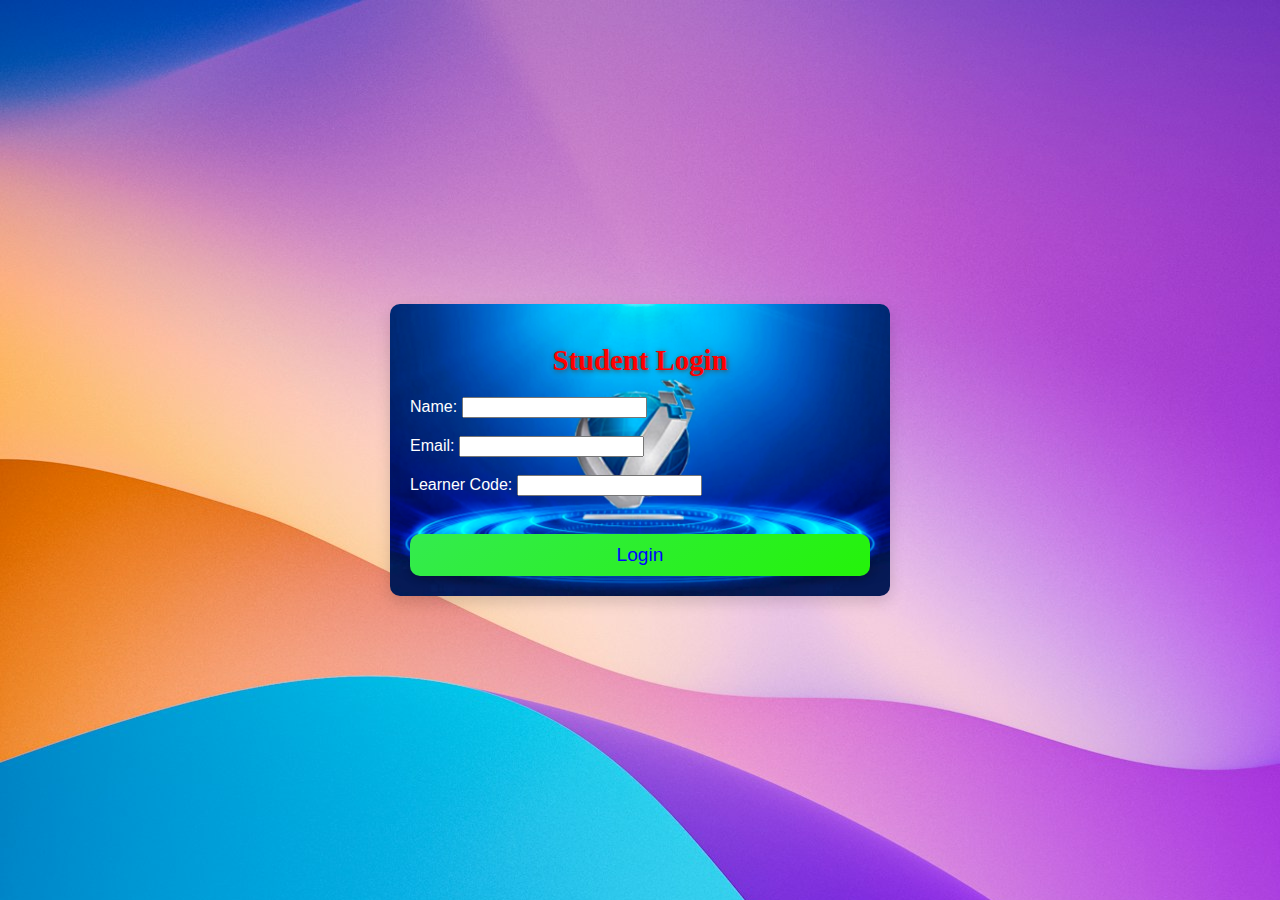
<file: index.html>
<!DOCTYPE html>
<html lang="en">
<head>
  <meta charset="UTF-8">
  <meta http-equiv="X-UA-Compatible" content="IE=edge">
  <meta name="viewport" content="width=device-width, initial-scale=1.0">
  <title>Student Quiz</title>
  <link rel="stylesheet" href="style.css">
</head>
<body>
<!--
  <a class="buttonglow" href="answer.html" style="--color:#ff1867;">
    <span></span><span></span><span></span><span></span>Aswer pdf🧾
  </a>
  -->
  <!-- Login Form -->
  <div id="loginForm">
    <h2>Student Login</h2>
    <label for="studentName">Name:</label>
    <input type="text" id="studentName" required><br><br>

    <label for="studentEmail">Email:</label>
    <input type="email" id="studentEmail" required><br><br>

    <label for="learnerCode">Learner Code:</label>
    <input type="text" id="learnerCode" required><br><br>

    <button id="loginButton">Login</button>
  </div>

  <!-- Quiz Section -->
  <div id="quizSection" style="display: none;">
    <div class="quiz-container">
      <div class="quiz-header">
        <h2 id="question">Question will appear here</h2>
        <div id="timer" class="timer">15</div>
        <ul>
          <li>
            <input type="radio" name="answer" id="a" class="answer" />
            <label for="a" id="a_text">Answer A</label>
          </li>
          <li>
            <input type="radio" name="answer" id="b" class="answer" />
            <label for="b" id="b_text">Answer B</label>
          </li>
          <li>
            <input type="radio" name="answer" id="c" class="answer" />
            <label for="c" id="c_text">Answer C</label>
          </li>
          <li>
            <input type="radio" name="answer" id="d" class="answer" />
            <label for="d" id="d_text">Answer D</label>
          </li>
        </ul>
      </div>
      <button id="submit">Submit</button>
    </div>
  </div>

  <!-- Marksheet Section -->
  <div id="marksheet" style="display: none;">
    <h2>Marksheet</h2>
    <form id="marksheetForm">
      <label for="marksheetName">Name:</label>
      <input type="text" id="marksheetName" readonly><br><br>

      <label for="marksheetEmail">Email:</label>
      <input type="text" id="marksheetEmail" readonly><br><br>

      <label for="marksheetCode">Learner Code:</label>
      <input type="text" id="marksheetCode" readonly><br><br>

      <label for="marksheetScore" style="opacity:0;">Score:</label>
      <input type="text" id="marksheetScore" readonly style="opacity:0;"><br><br>

      <button id="saveMarksheetButton" type="button">show marksheet</button>
      <button id="resetButton" type="button">Start New Quiz</button>
    </form>
  </div>

  <!-- Student Records Table -->
  <div id="studentRecords" style="display: none;">
    <h2 style="color:red;">Result</h2>
    <table id="studentTable" border="1">
      <thead>
        <tr style="color:rgb(123, 255, 0);">
          <th style="color: #fff;">Name</th>
          <th style="color: #fff;">Email</th>
          <th style="color: #fff;">Learner Code</th>
          <th style="color: #fff;">Score</th>
        </tr>
      </thead>
      <tbody id="studentTableBody" style="color: greenyellow; justify-content: center;">
        <!-- Student records will be dynamically appended here -->
      </tbody>
    </table>
  </div>

  <script src="script.js"></script>
  <script>
    document.getElementById('saveMarksheetButton').addEventListener('click', function () {
      var name = document.getElementById('marksheetName').value;
      var email = document.getElementById('marksheetEmail').value;
      var learnerCode = document.getElementById('marksheetCode').value;
      var score = document.getElementById('marksheetScore').value;

      // Data to send
      var formData = new FormData();
      formData.append('name', name);
      formData.append('email', email);
      formData.append('learnerCode', learnerCode);
      formData.append('score', score);

      // Sending data to Google Sheets
      fetch('https://script.google.com/macros/s/AKfycbydA0-XIneVPgkMeasUzjR_bhyiDEL5xyXMsEb_DYN9QVHFEfQiPcrmSElNZwi_rpgM/exec', {
        method: 'POST',
        body: formData
      })
      .then(response => response.text())
      .then(data => {
        alert(data); // Display success message
        document.getElementById('marksheet').style.display = 'none';
        document.getElementById('studentRecords').style.display = 'block';
      })
      .catch(error => alert('Error saving data: ' + error));
    });
  </script>
</body>
</html>
</file>
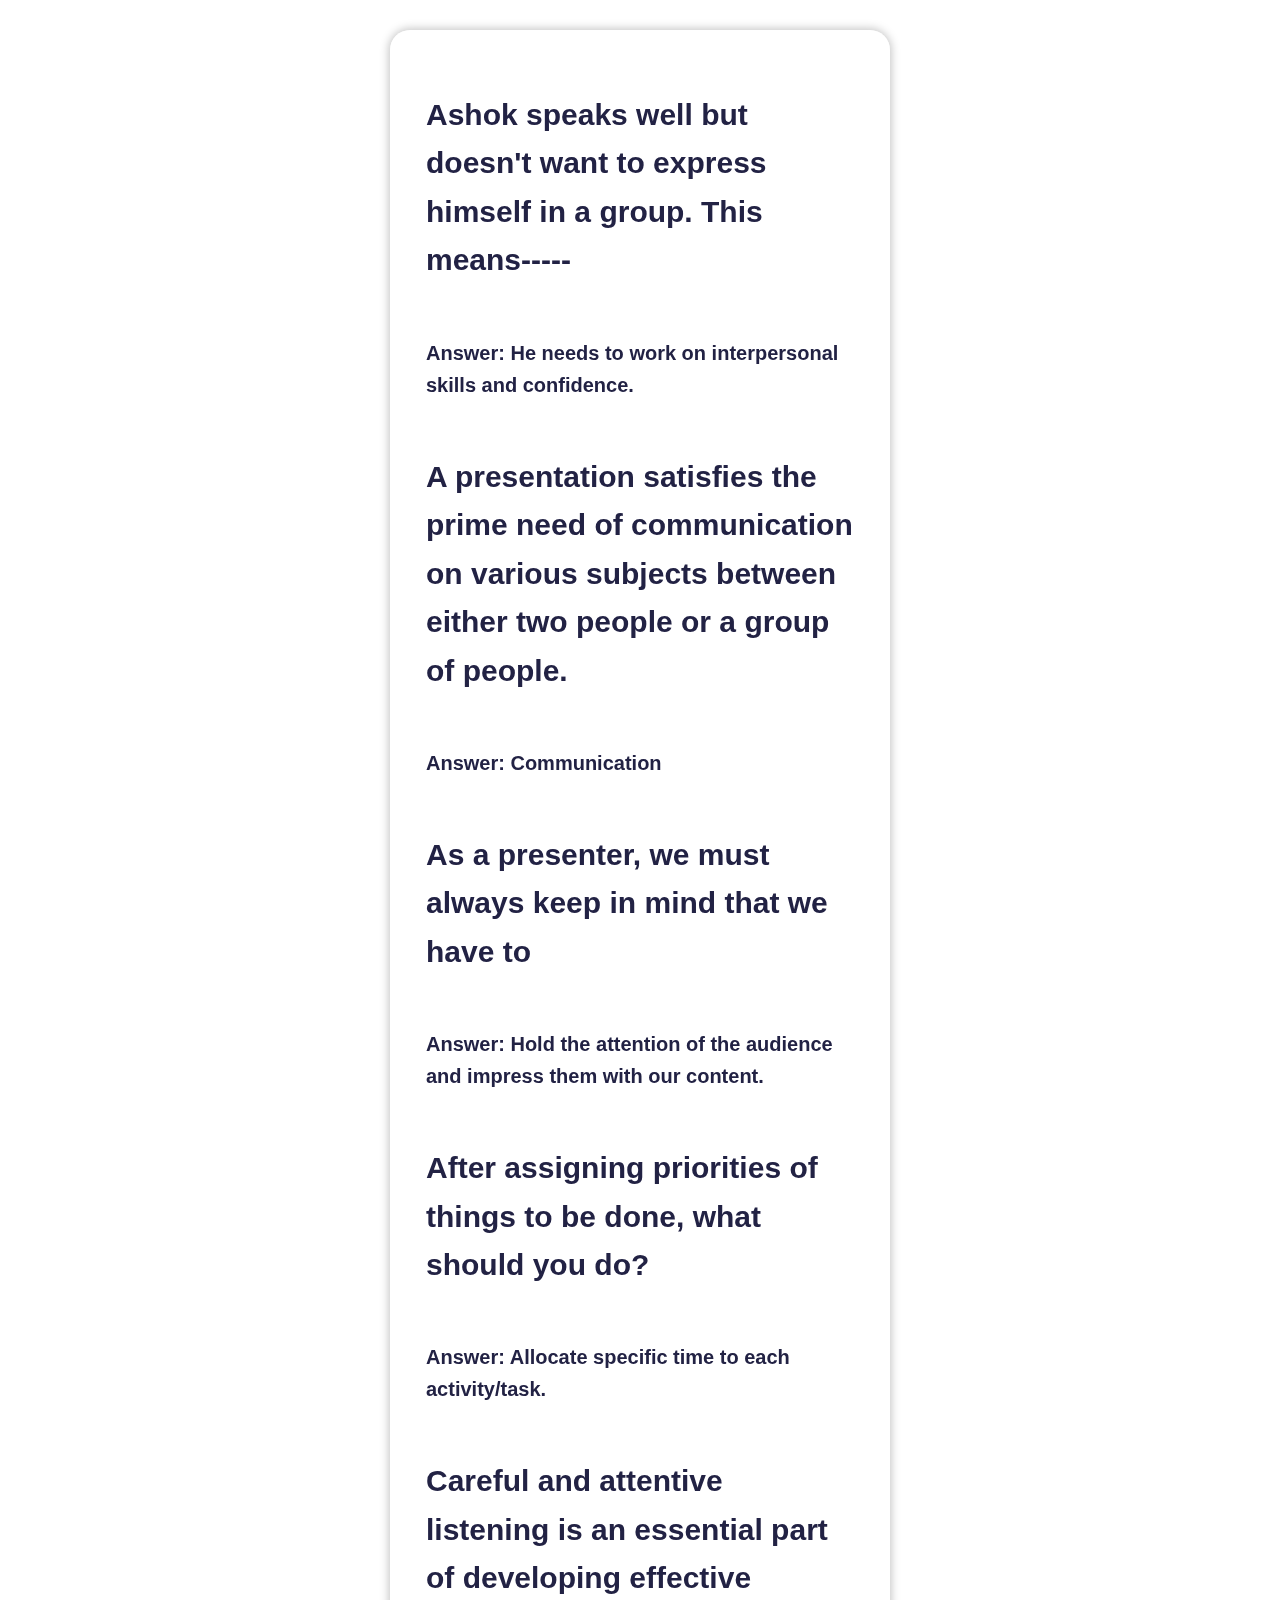
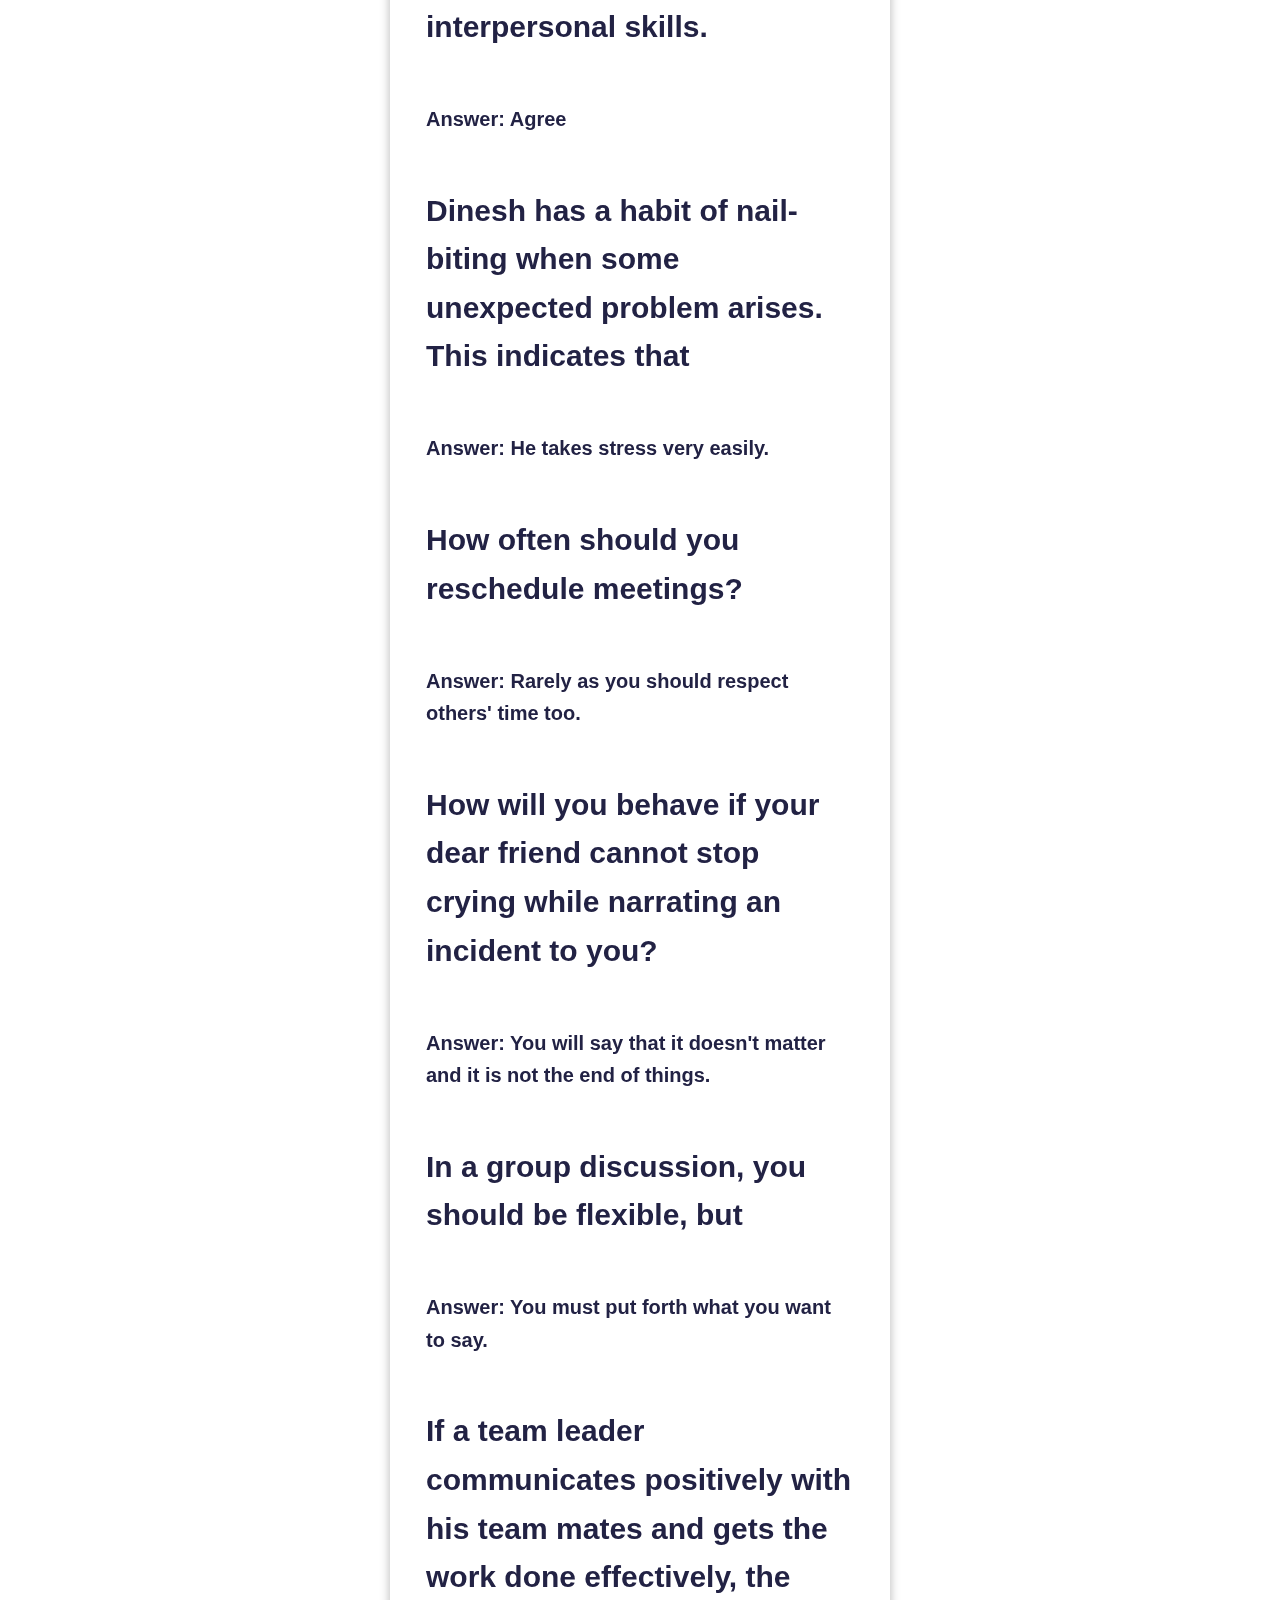
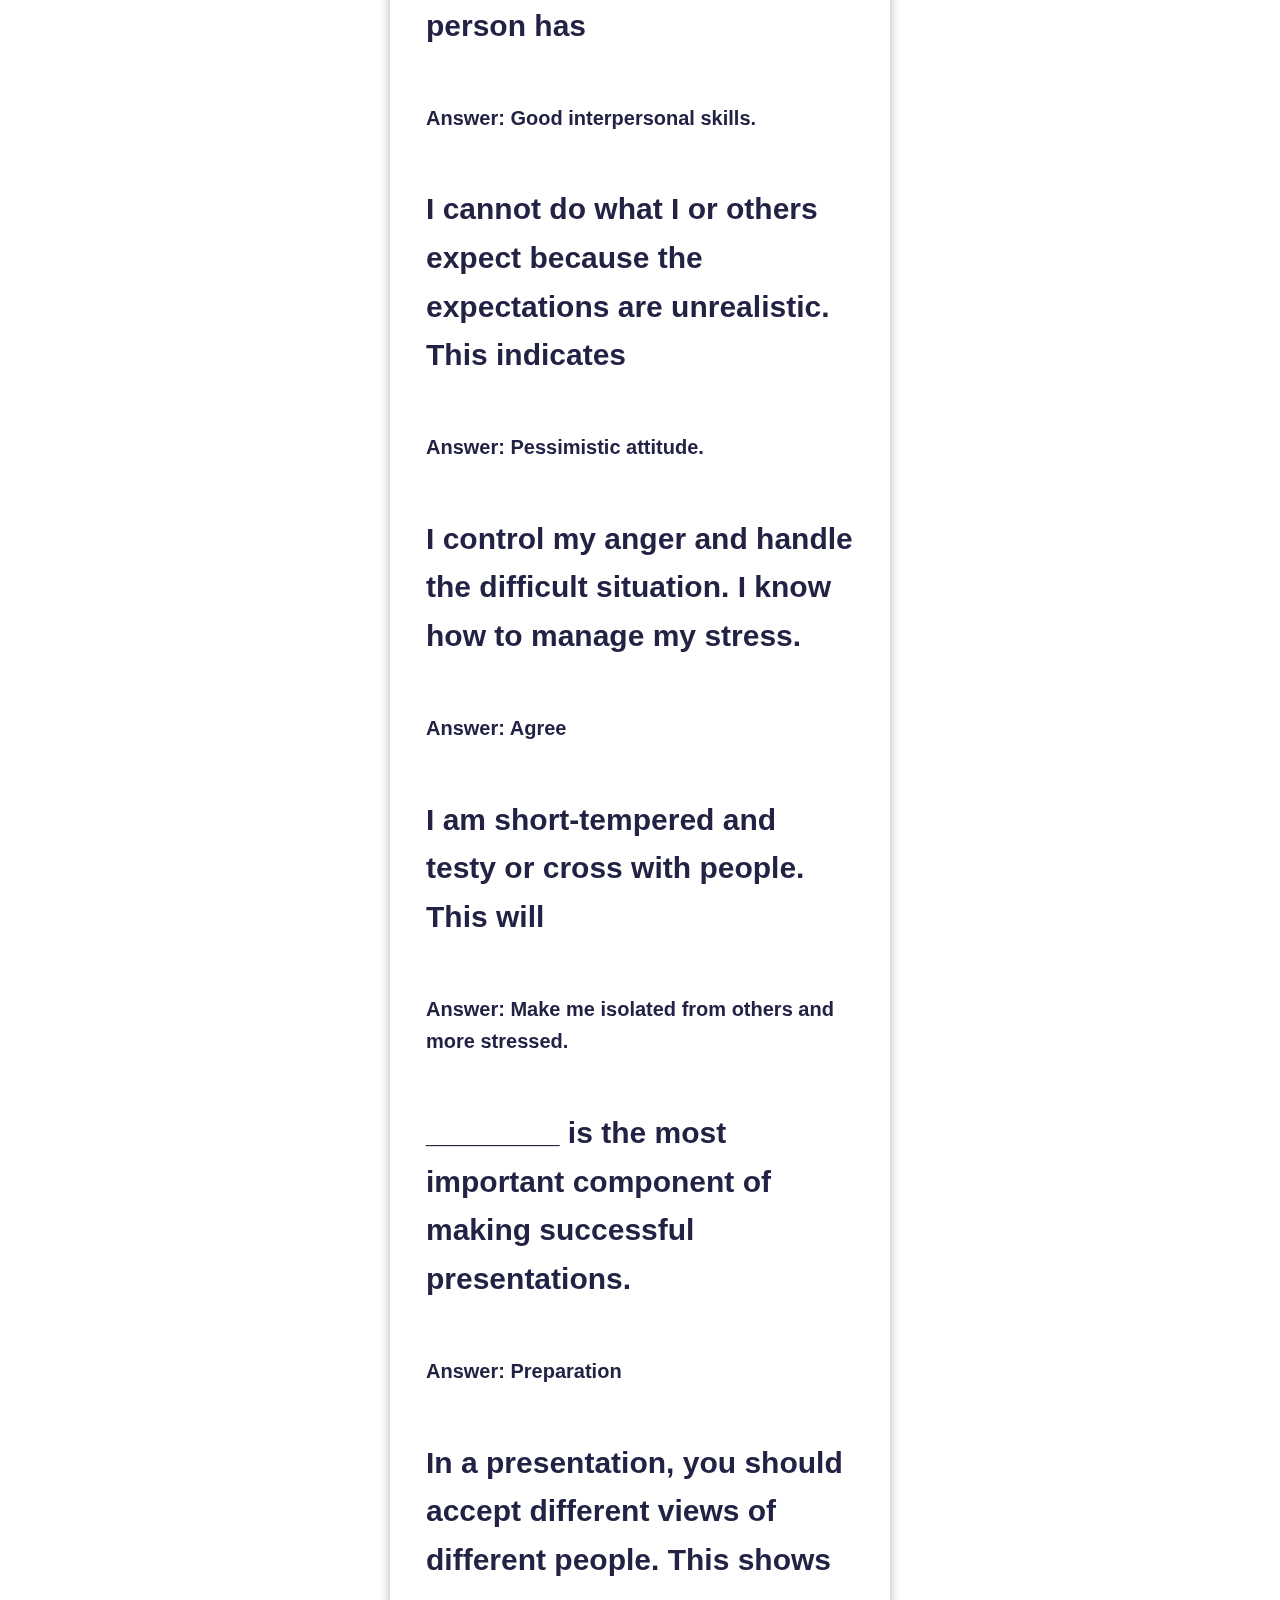
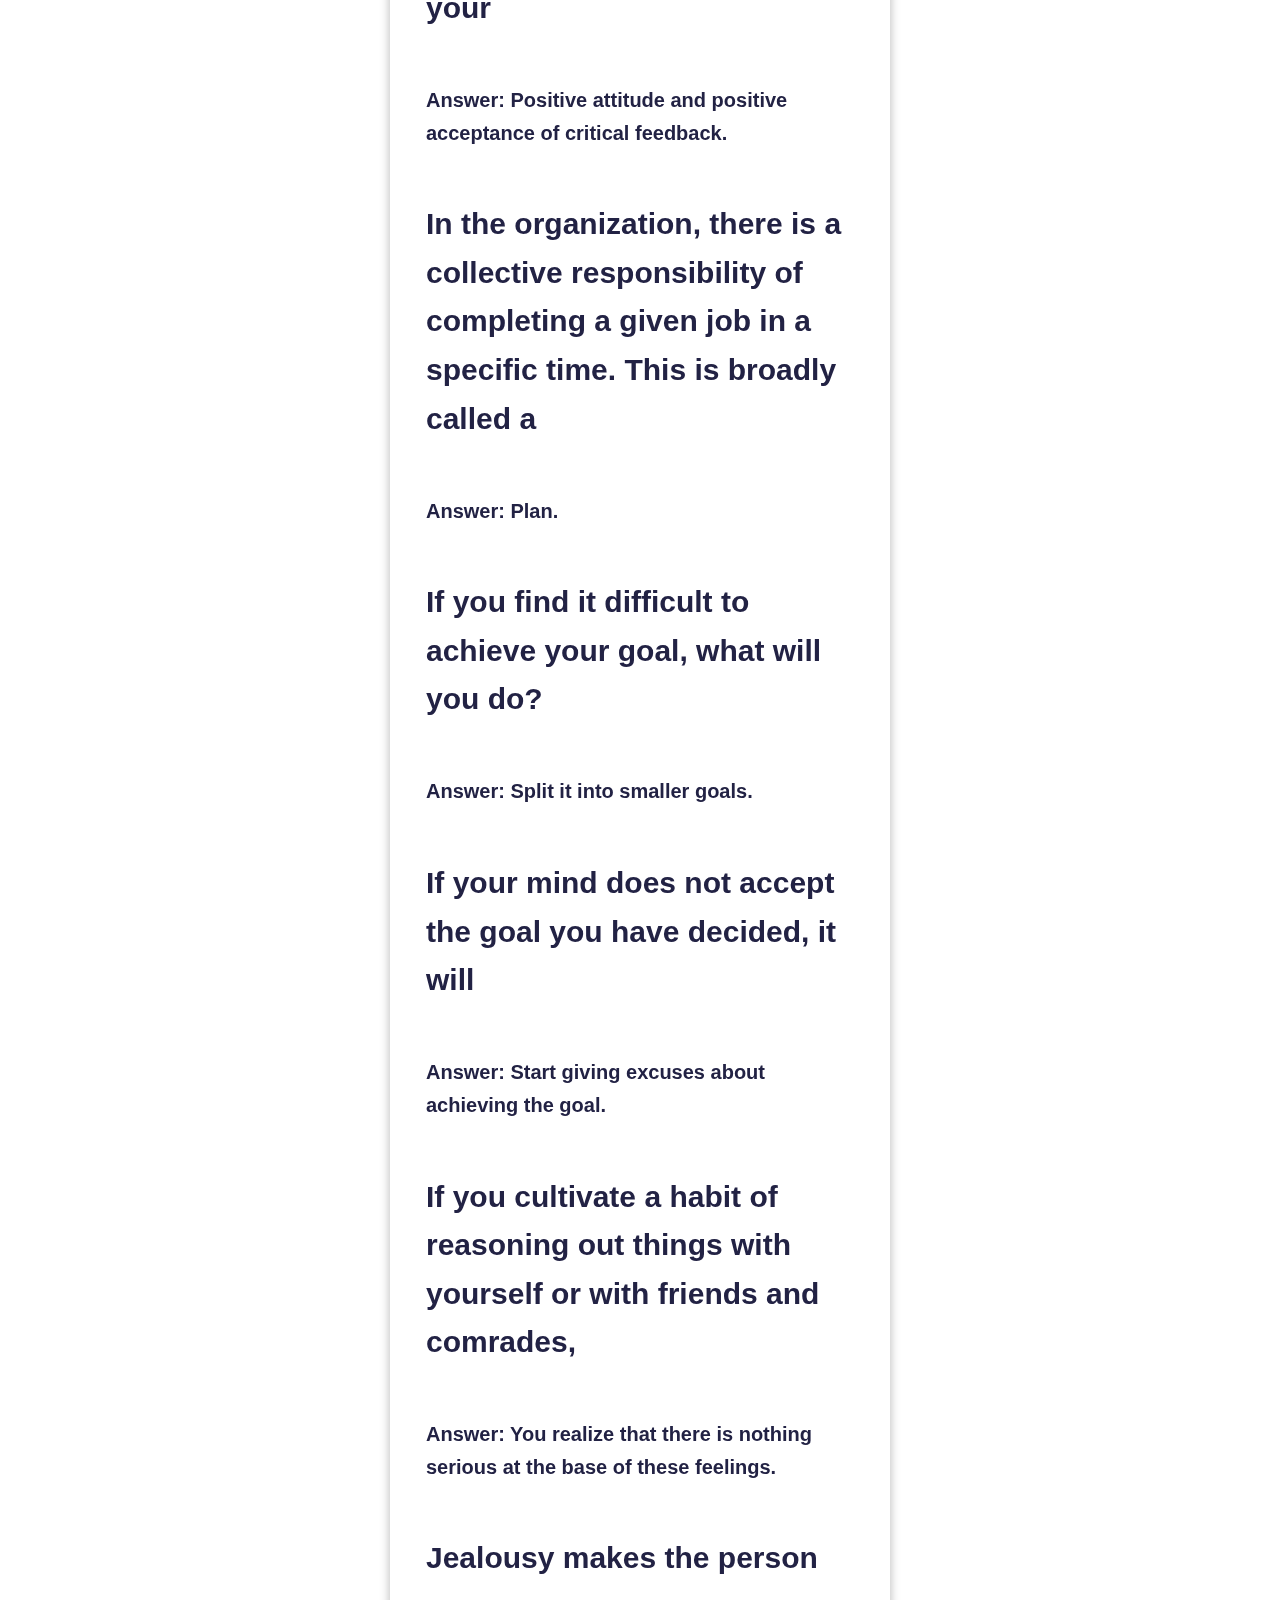
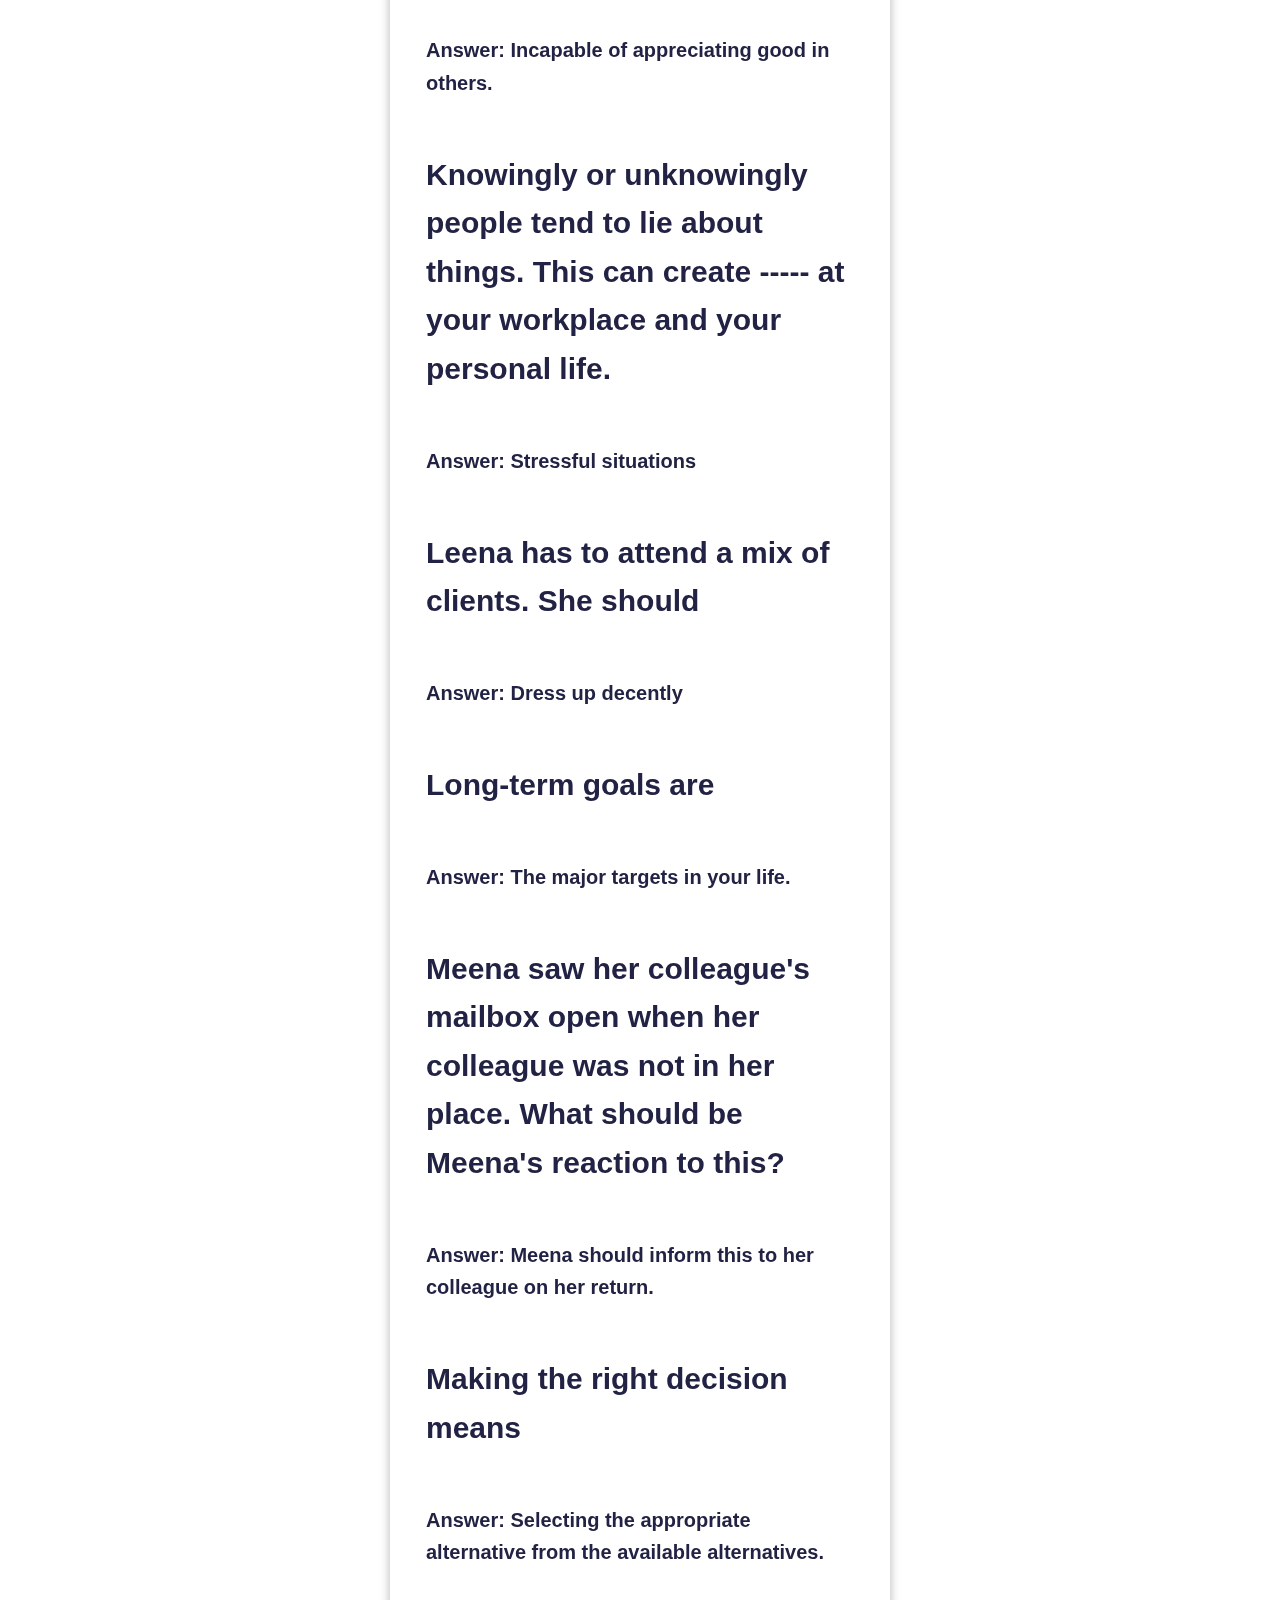
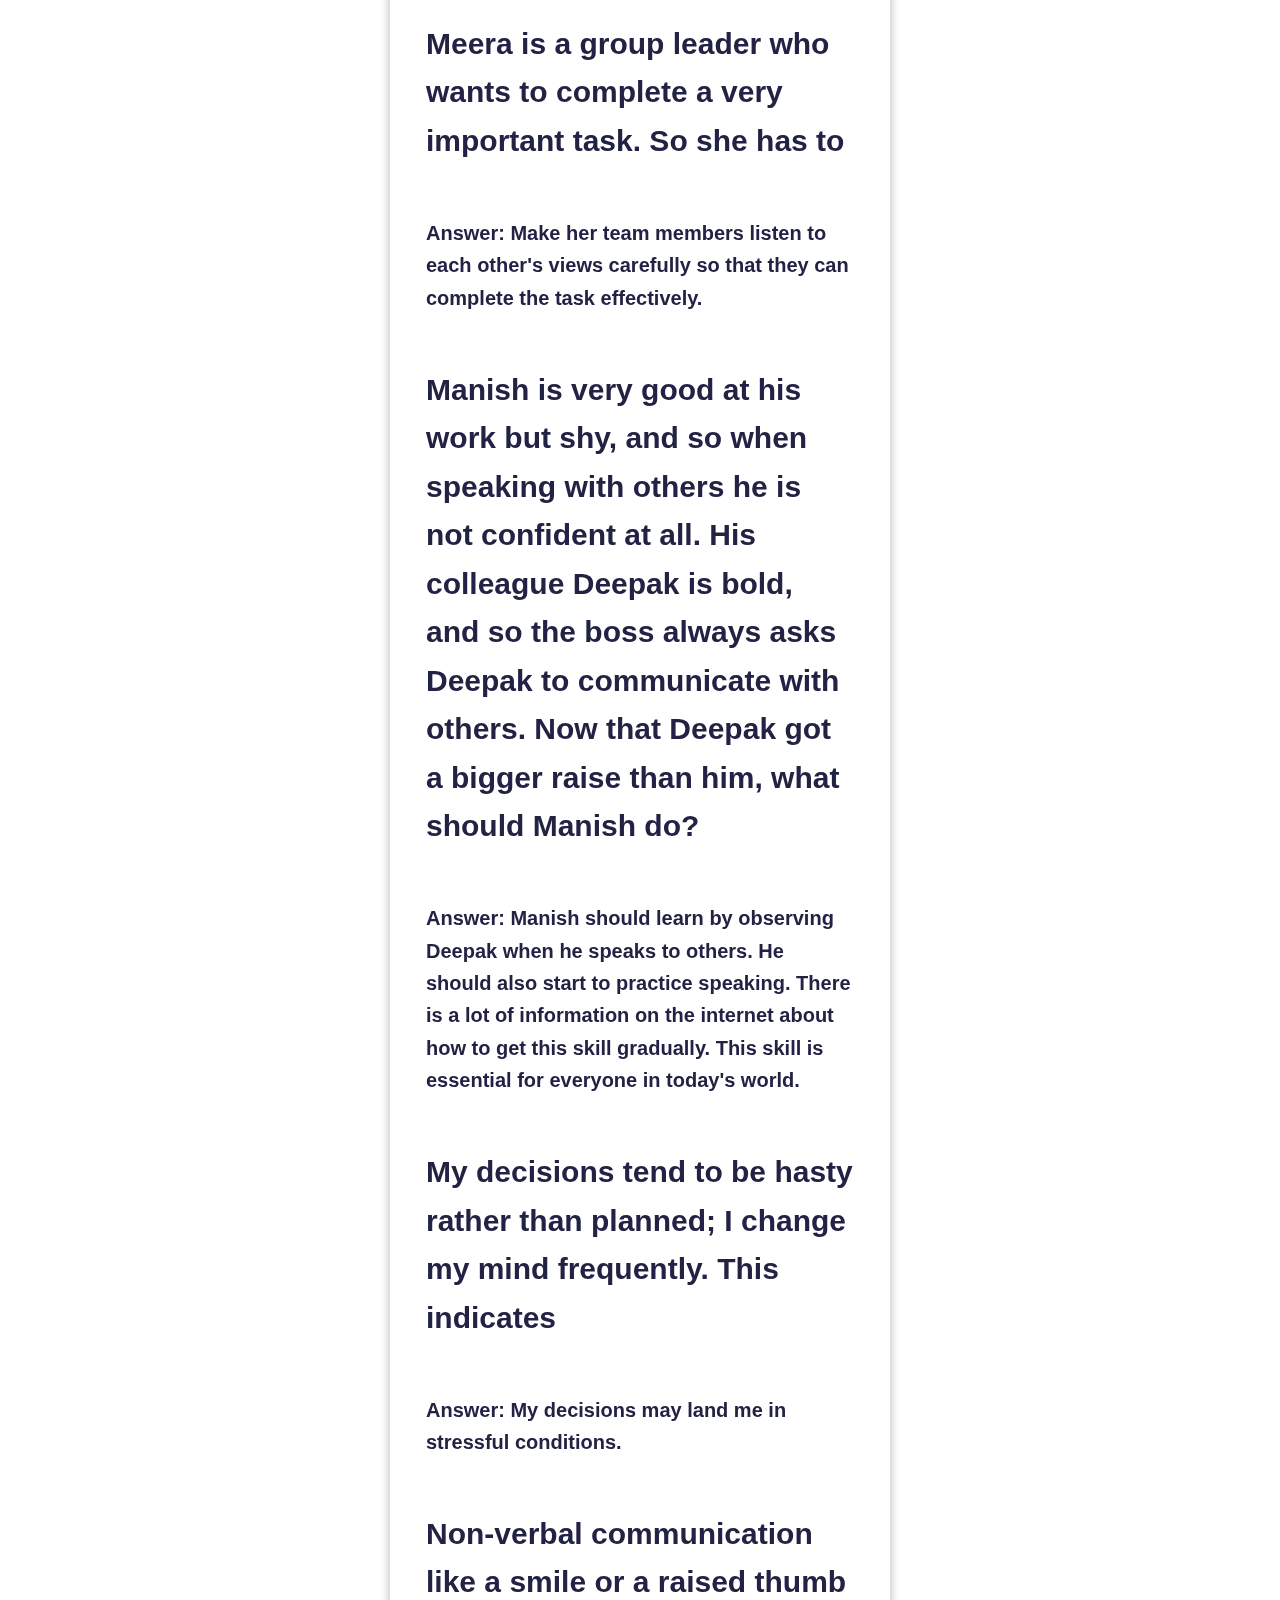
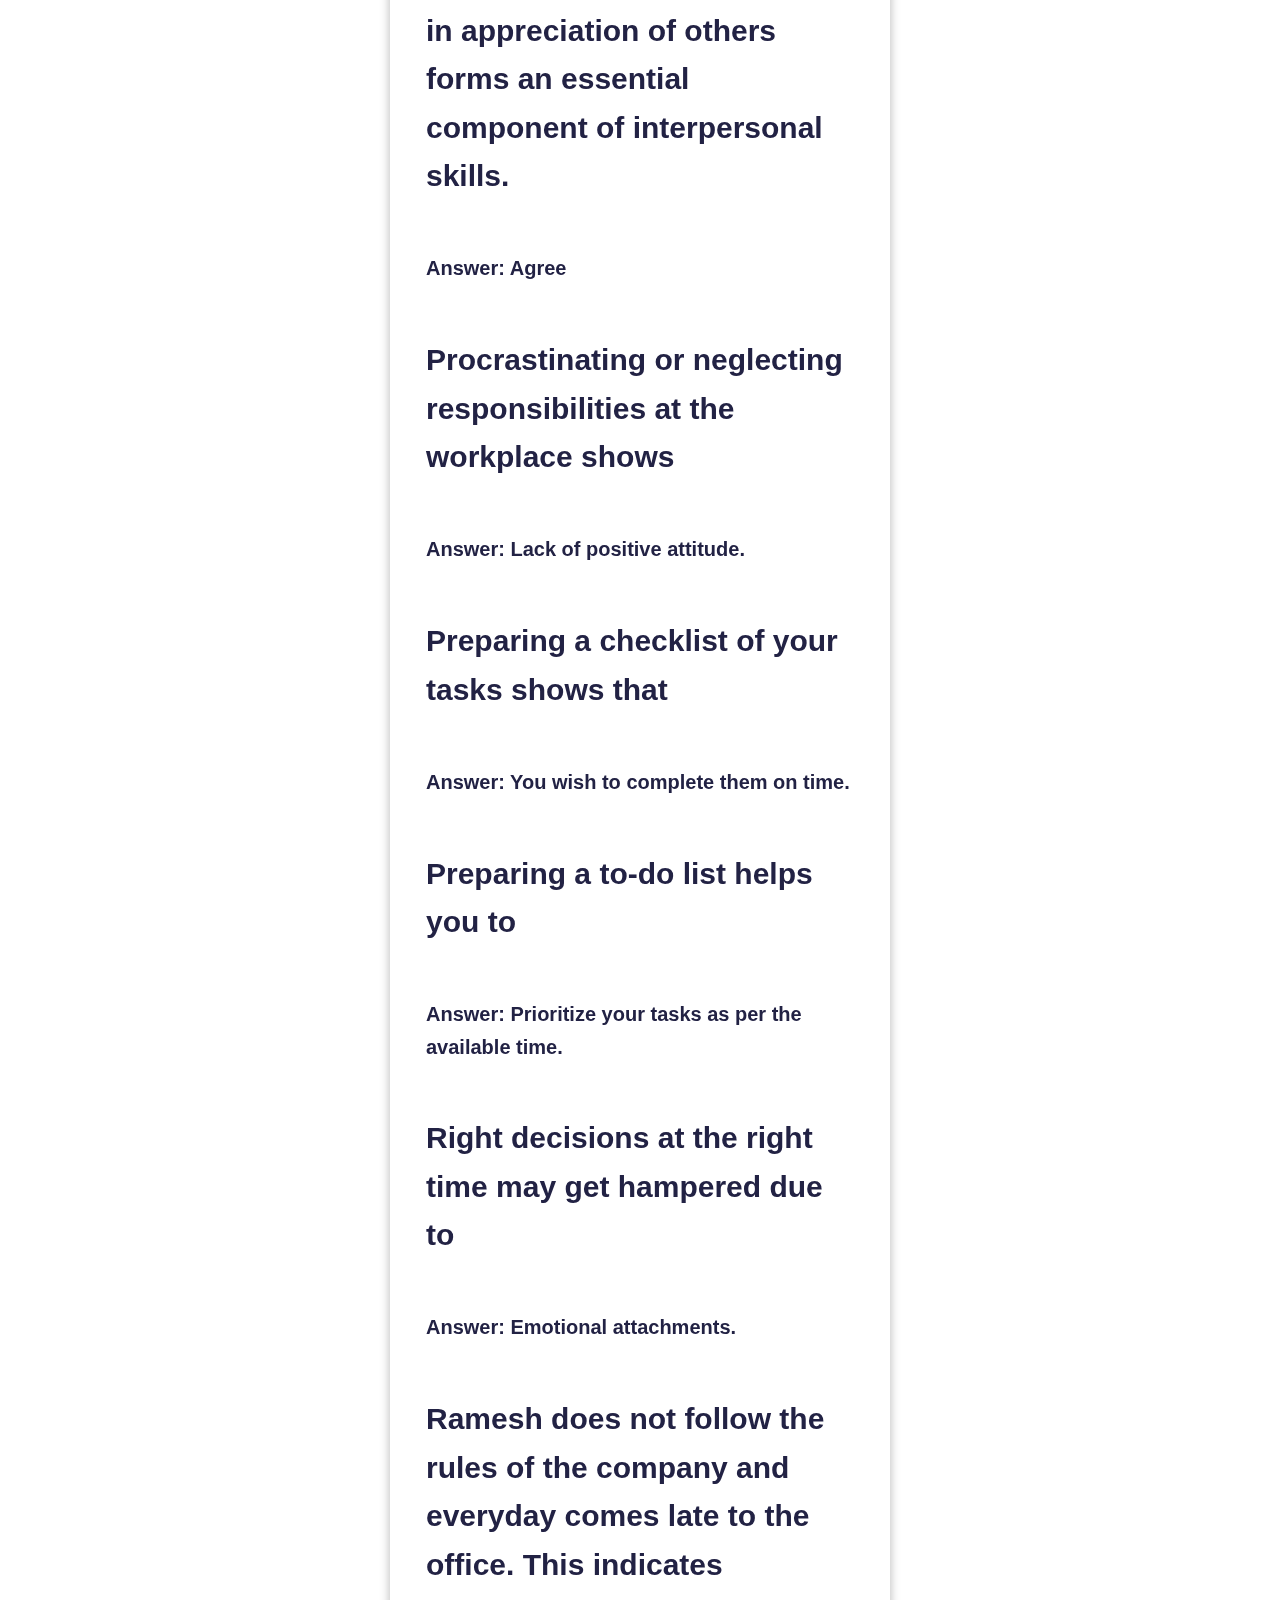
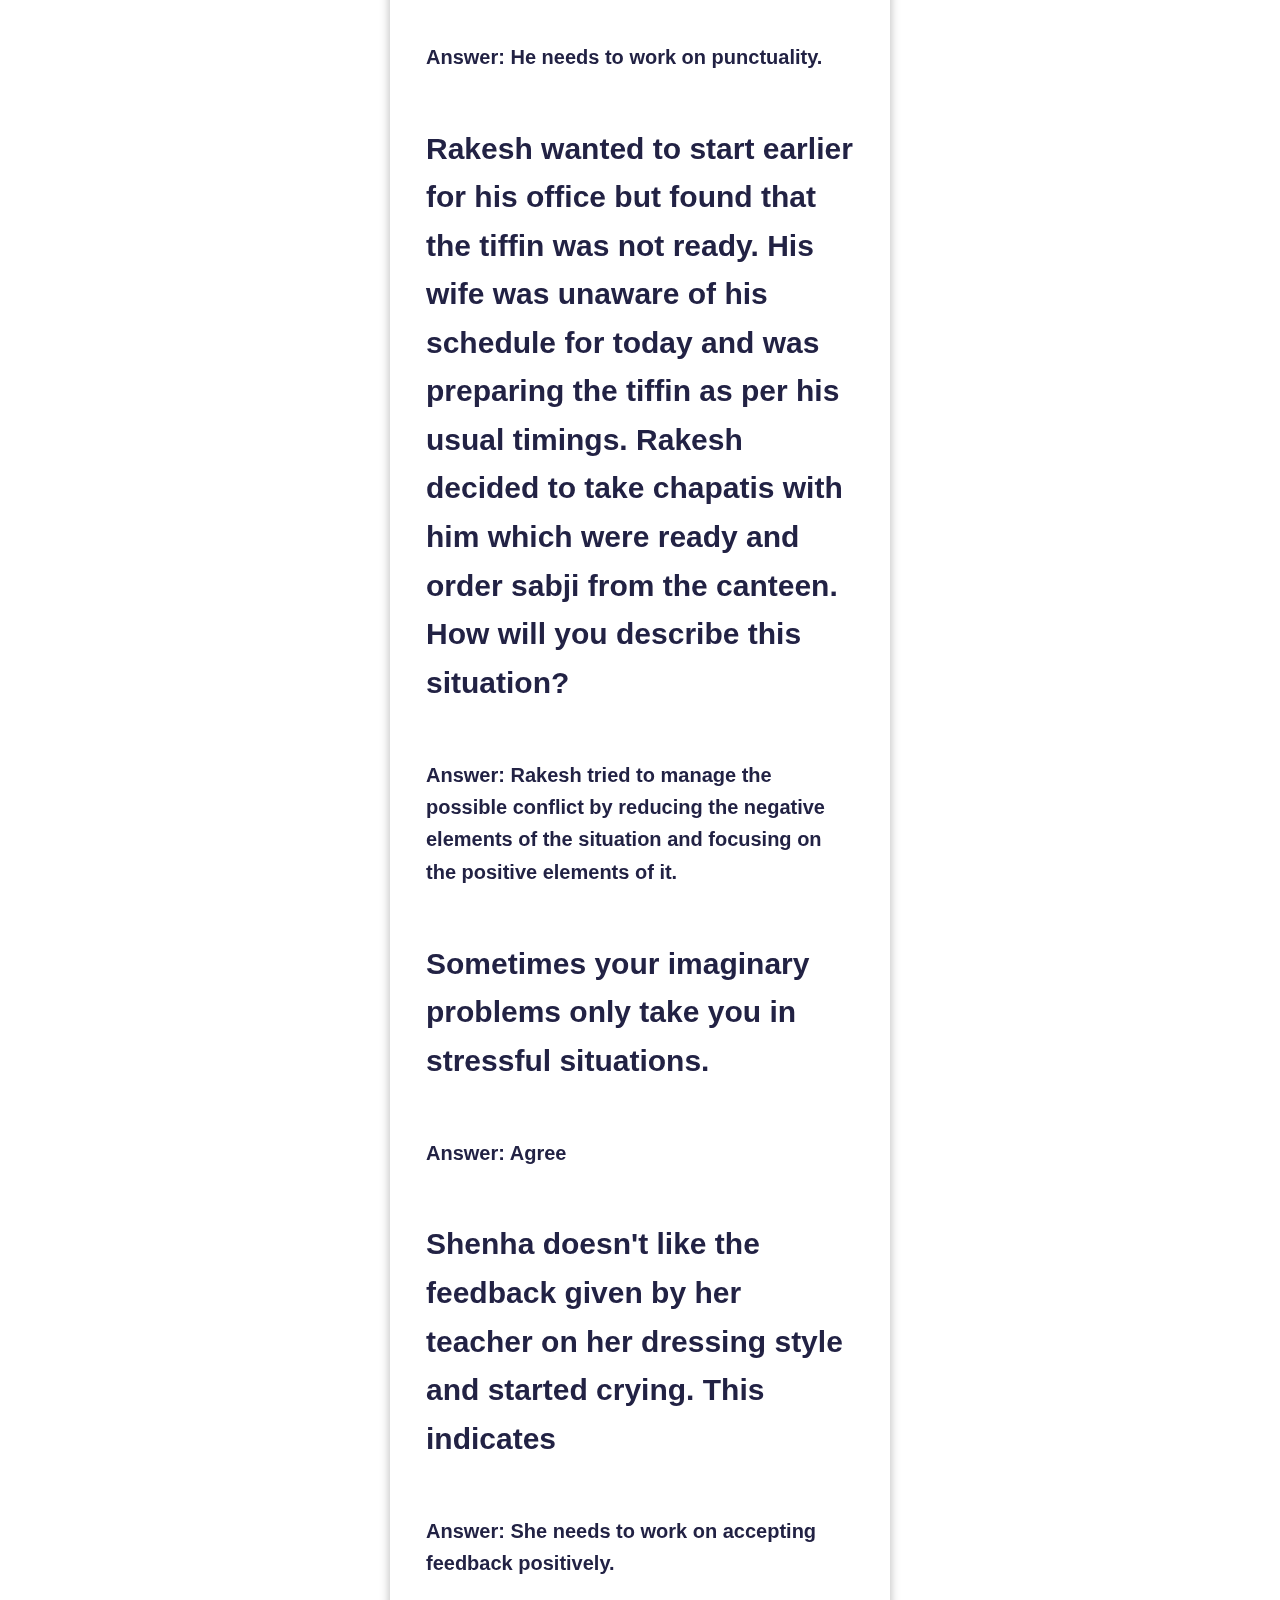
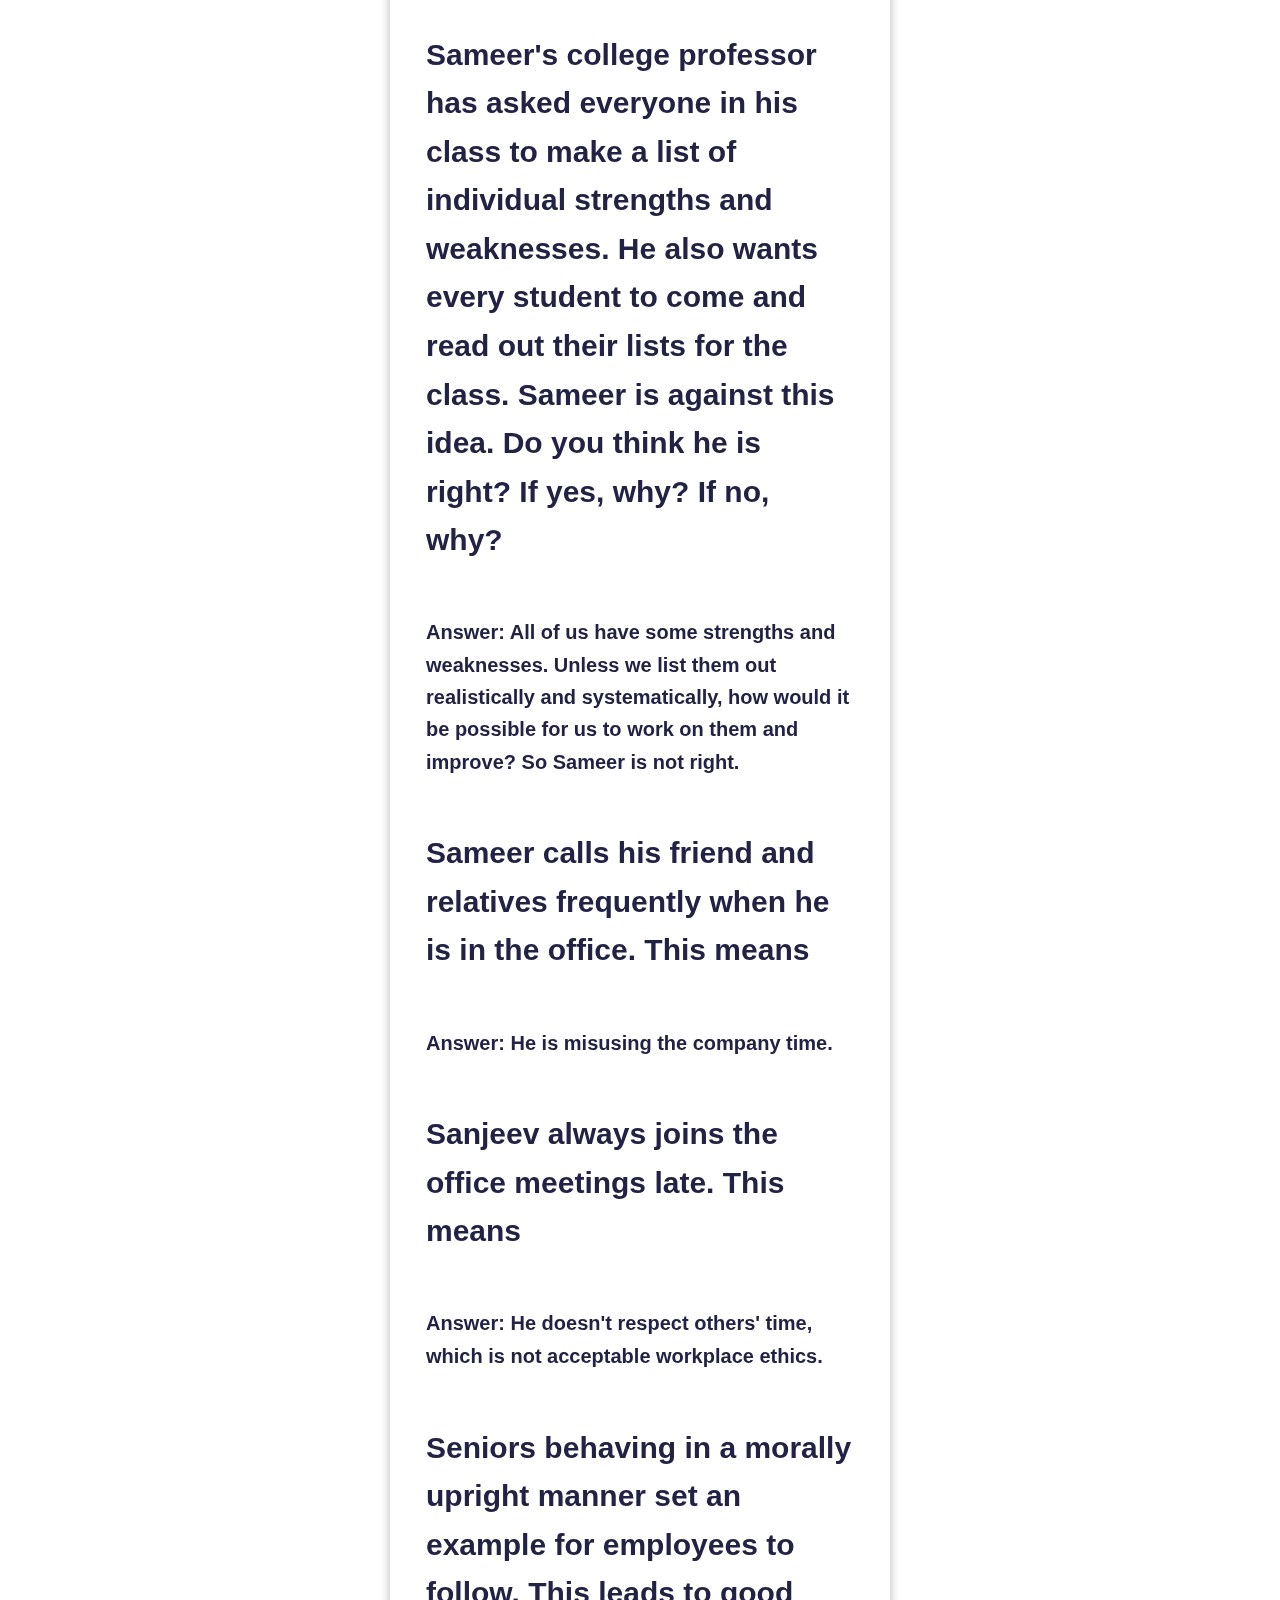
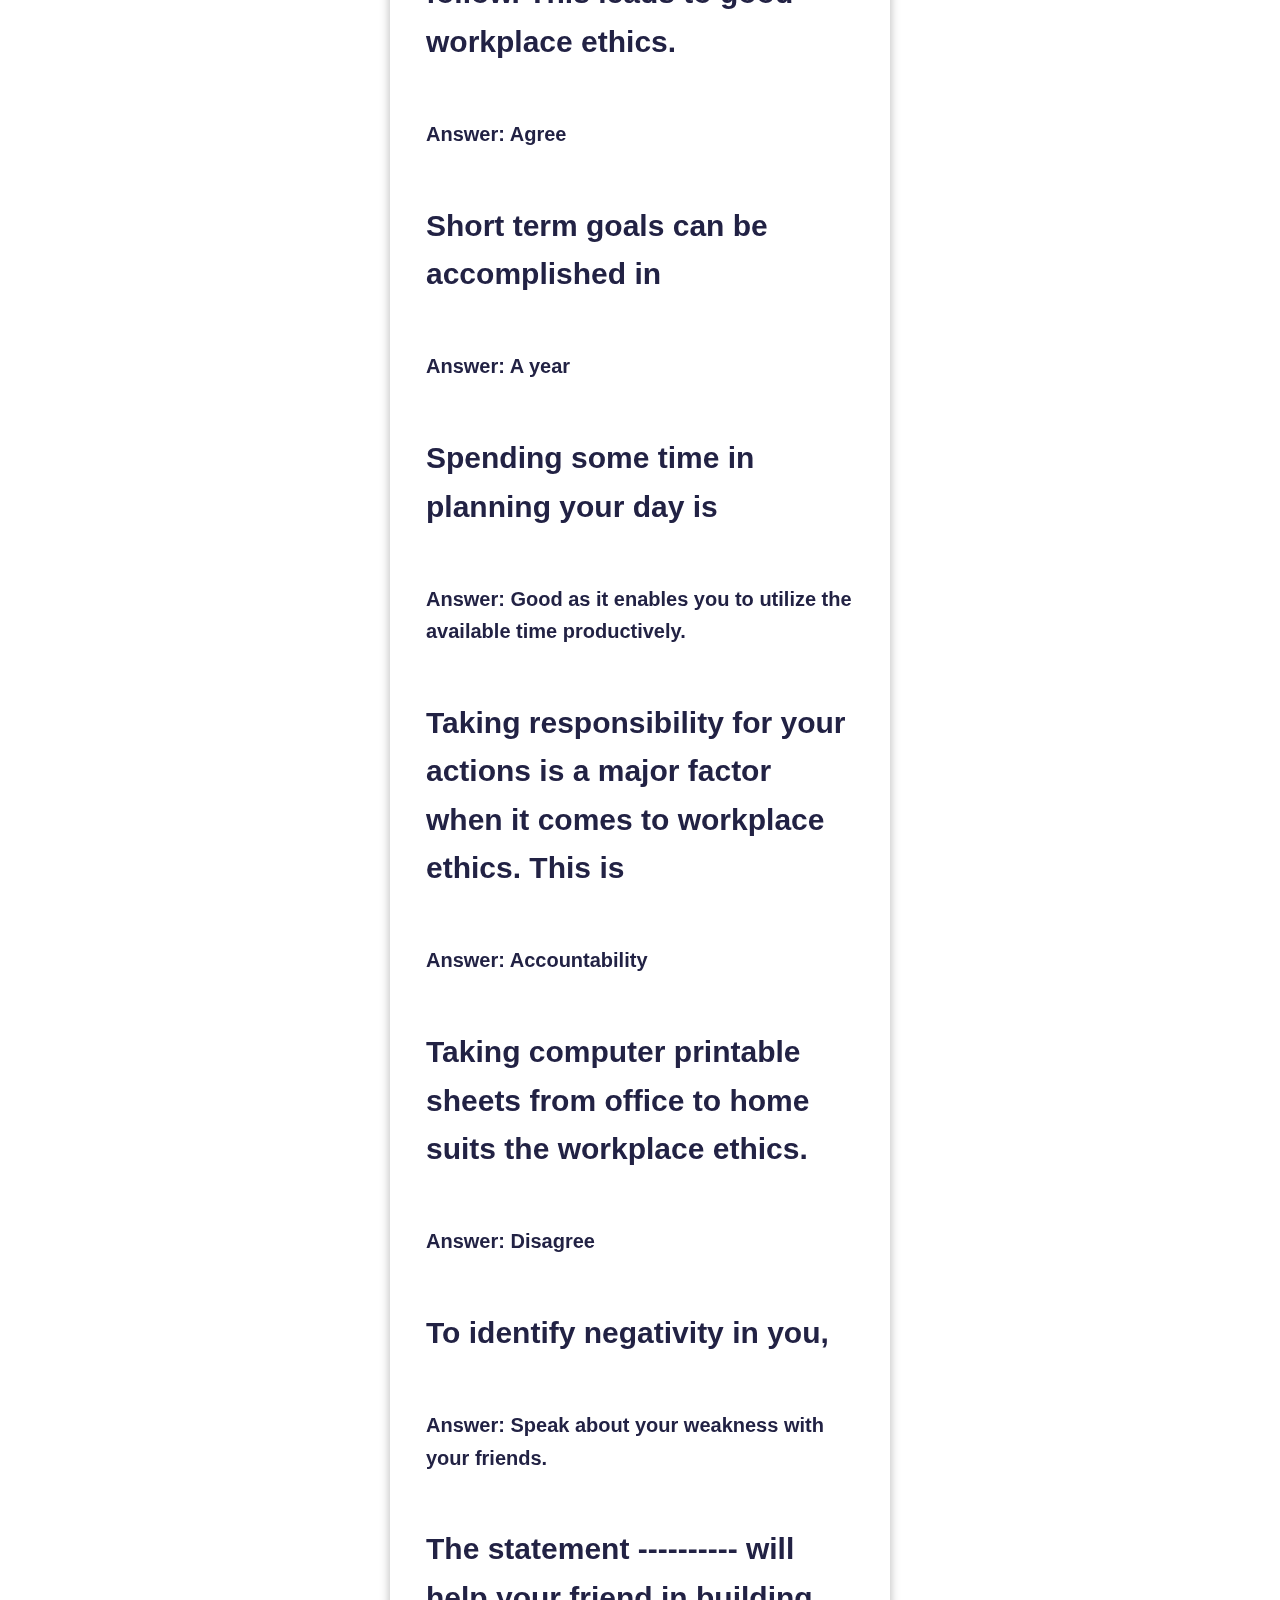
<file: answer.html>
<!DOCTYPE html>
<html lang="en">
<head>
    <meta charset="UTF-8">
    <meta name="viewport" content="width=device-width, initial-scale=1.0">
    <title>Document</title>
</head>

<style>
    :root {
  font-size: 125%;
}

*,
*:before,
*:after {
  box-sizing: border-box;
}

body {
  font: 1em/1.618 Inter, sans-serif;
  margin: 0;
  color: #224;
  background:
    url(https://i.ibb.co/Qjt7TJn/milad-fakurian-E8-Ufcyxz514-unsplash-1.jpg)
    center / cover no-repeat fixed;
}

p {
  margin: 0;
}

p:not(:last-child) {
  margin-bottom: 1.5em;
}

.site-container {
  display: grid;
  place-items: center;
  
  min-height: 100vh;
  padding: 1.5em;
}


.card {
  max-width: 300px;
  min-height: auto;
  display: flex;
  flex-direction: column;
  justify-content: space-between;

  max-width: 500px;
  height: auto;
  padding: 35px;

  border: 1px solid rgba(255, 255, 255, .25);
  border-radius: 20px;
  background-color: rgba(255, 255, 255, 0.45);
  box-shadow: 0 0 10px 1px rgba(0, 0, 0, 0.25);

  backdrop-filter: blur(15px);
}

.card-footer {
  font-size: 0.65em;
  color: #446;
}

</style>

<body>
    
    <div class="site-container">

        <div class="card">
            <h2>Ashok speaks well but doesn't want to express himself in a group. This means-----</h2>
<h4>Answer: He needs to work on interpersonal skills and confidence.</h4>

<h2>A presentation satisfies the prime need of communication on various subjects between either two people or a group of people.</h2>
<h4>Answer: Communication</h4>

<h2>As a presenter, we must always keep in mind that we have to</h2>
<h4>Answer: Hold the attention of the audience and impress them with our content.</h4>

<h2>After assigning priorities of things to be done, what should you do?</h2>
<h4>Answer: Allocate specific time to each activity/task.</h4>

<h2>Careful and attentive listening is an essential part of developing effective interpersonal skills.</h2>
<h4>Answer: Agree</h4>

<h2>Dinesh has a habit of nail-biting when some unexpected problem arises. This indicates that</h2>
<h4>Answer: He takes stress very easily.</h4>

<h2>How often should you reschedule meetings?</h2>
<h4>Answer: Rarely as you should respect others' time too.</h4>

<h2>How will you behave if your dear friend cannot stop crying while narrating an incident to you?</h2>
<h4>Answer: You will say that it doesn't matter and it is not the end of things.</h4>

<h2>In a group discussion, you should be flexible, but</h2>
<h4>Answer: You must put forth what you want to say.</h4>

<h2>If a team leader communicates positively with his team mates and gets the work done effectively, the person has</h2>
<h4>Answer: Good interpersonal skills.</h4>

<h2>I cannot do what I or others expect because the expectations are unrealistic. This indicates</h2>
<h4>Answer: Pessimistic attitude.</h4>

<h2>I control my anger and handle the difficult situation. I know how to manage my stress.</h2>
<h4>Answer: Agree</h4>

<h2>I am short-tempered and testy or cross with people. This will</h2>
<h4>Answer: Make me isolated from others and more stressed.</h4>

<h2>________ is the most important component of making successful presentations.</h2>
<h4>Answer: Preparation</h4>

<h2>In a presentation, you should accept different views of different people. This shows your</h2>
<h4>Answer: Positive attitude and positive acceptance of critical feedback.</h4>

<h2>In the organization, there is a collective responsibility of completing a given job in a specific time. This is broadly called a</h2>
<h4>Answer: Plan.</h4>

<h2>If you find it difficult to achieve your goal, what will you do?</h2>
<h4>Answer: Split it into smaller goals.</h4>

<h2>If your mind does not accept the goal you have decided, it will</h2>
<h4>Answer: Start giving excuses about achieving the goal.</h4>

<h2>If you cultivate a habit of reasoning out things with yourself or with friends and comrades,</h2>
<h4>Answer: You realize that there is nothing serious at the base of these feelings.</h4>

<h2>Jealousy makes the person</h2>
<h4>Answer: Incapable of appreciating good in others.</h4>

<h2>Knowingly or unknowingly people tend to lie about things. This can create ----- at your workplace and your personal life.</h2>
<h4>Answer: Stressful situations</h4>

<h2>Leena has to attend a mix of clients. She should</h2>
<h4>Answer: Dress up decently</h4>

<h2>Long-term goals are</h2>
<h4>Answer: The major targets in your life.</h4>

<h2>Meena saw her colleague's mailbox open when her colleague was not in her place. What should be Meena's reaction to this?</h2>
<h4>Answer: Meena should inform this to her colleague on her return.</h4>

<h2>Making the right decision means</h2>
<h4>Answer: Selecting the appropriate alternative from the available alternatives.</h4>

<h2>Meera is a group leader who wants to complete a very important task. So she has to</h2>
<h4>Answer: Make her team members listen to each other's views carefully so that they can complete the task effectively.</h4>

<h2>Manish is very good at his work but shy, and so when speaking with others he is not confident at all. His colleague Deepak is bold, and so the boss always asks Deepak to communicate with others. Now that Deepak got a bigger raise than him, what should Manish do?</h2>
<h4>Answer: Manish should learn by observing Deepak when he speaks to others. He should also start to practice speaking. There is a lot of information on the internet about how to get this skill gradually. This skill is essential for everyone in today's world.</h4>

<h2>My decisions tend to be hasty rather than planned; I change my mind frequently. This indicates</h2>
<h4>Answer: My decisions may land me in stressful conditions.</h4>

<h2>Non-verbal communication like a smile or a raised thumb in appreciation of others forms an essential component of interpersonal skills.</h2>
<h4>Answer: Agree</h4>

<h2>Procrastinating or neglecting responsibilities at the workplace shows</h2>
<h4>Answer: Lack of positive attitude.</h4>

<h2>Preparing a checklist of your tasks shows that</h2>
<h4>Answer: You wish to complete them on time.</h4>

<h2>Preparing a to-do list helps you to</h2>
<h4>Answer: Prioritize your tasks as per the available time.</h4>

<h2>Right decisions at the right time may get hampered due to</h2>
<h4>Answer: Emotional attachments.</h4>

<h2>Ramesh does not follow the rules of the company and everyday comes late to the office. This indicates</h2>
<h4>Answer: He needs to work on punctuality.</h4>

<h2>Rakesh wanted to start earlier for his office but found that the tiffin was not ready. His wife was unaware of his schedule for today and was preparing the tiffin as per his usual timings. Rakesh decided to take chapatis with him which were ready and order sabji from the canteen. How will you describe this situation?</h2>
<h4>Answer: Rakesh tried to manage the possible conflict by reducing the negative elements of the situation and focusing on the positive elements of it.</h4>

<h2>Sometimes your imaginary problems only take you in stressful situations.</h2>
<h4>Answer: Agree</h4>

<h2>Shenha doesn't like the feedback given by her teacher on her dressing style and started crying. This indicates</h2>
<h4>Answer: She needs to work on accepting feedback positively.</h4>

<h2>Sameer's college professor has asked everyone in his class to make a list of individual strengths and weaknesses. He also wants every student to come and read out their lists for the class. Sameer is against this idea. Do you think he is right? If yes, why? If no, why?</h2>
<h4>Answer: All of us have some strengths and weaknesses. Unless we list them out realistically and systematically, how would it be possible for us to work on them and improve? So Sameer is not right.</h4>

<h2>Sameer calls his friend and relatives frequently when he is in the office. This means</h2>
<h4>Answer: He is misusing the company time.</h4>

<h2>Sanjeev always joins the office meetings late. This means</h2>
<h4>Answer: He doesn't respect others' time, which is not acceptable workplace ethics.</h4>

<h2>Seniors behaving in a morally upright manner set an example for employees to follow. This leads to good workplace ethics.</h2>
<h4>Answer: Agree</h4>

<h2>Short term goals can be accomplished in</h2>
<h4>Answer: A year</h4>

<h2>Spending some time in planning your day is</h2>
<h4>Answer: Good as it enables you to utilize the available time productively.</h4>

<h2>Taking responsibility for your actions is a major factor when it comes to workplace ethics. This is</h2>
<h4>Answer: Accountability</h4>

<h2>Taking computer printable sheets from office to home suits the workplace ethics.</h2>
<h4>Answer: Disagree</h4>

<h2>To identify negativity in you,</h2>
<h4>Answer: Speak about your weakness with your friends.</h4>

<h2>The statement ---------- will help your friend in building trust in you.</h2>
<h4>Answer: You will never give away your friend's secrets.</h4>

<h2>Thoughts and feelings about my problems run through my mind. This indicates</h2>
<h4>Answer: I take stress of my problems.</h4>

<h2>There would not be any conflict at a workplace if everyone works hard and sincerely. Is this statement correct?</h2>
<h4>Answer: This is incorrect. As long as some humans come together for some common goal, there will be conflict, it will always exist at a workplace too. Conflict has to be managed to get some.</h4>

<h2>Today I had been worrying about something since morning. I was late reaching work. And on top of that my clothes got wet and muddy because of the heavy rain. My colleagues saw me. I do not lose my temper but today I became very angry and yelled at them. What should I do now?</h2>
<h4>I know that it was wrong to lose my temper so I must calm down and then go express my regrets. Then I can also explain in short that I have been worried and what the reaction was for.</h4>

<h2>There has been a fight over something personal between Dinesh's two very good friends. Both have asked him to decide which one of them was right. What advice would you give him?</h2>
<h4>Dinesh must listen to both the sides and decide fairly. Whoever he feels is right, he should side by that friend. He surely can make a good decision.</h4>

<h2>Using office stationery and other facilities for your personal use shows that</h2>
<h4>You are not a responsible employee.</h4>

<h2>What is the purpose of making a To-Do list?</h2>
<h4>To save time and use it in a more productive manner.</h4>

<h2>When you join a new friend circle, there is nothing wrong in</h2>
<h4>Proudly presenting your talents.</h4>

<h2>When you join a new friend circle, there is nothing wrong in proudly presenting your talents, because</h2>
<h4>Everybody does not know your skills.</h4>

<h2>When a speaker addresses a person by name in formal discussions, he or she</h2>
<h4>Gets associated with the speaker and the topic immediately.</h4>

<h2>When you communicate with a person who is not actually present in front of you, you use the best of your interpersonal skills.</h2>
<h4>Disagree</h4>

<h2>When you want to make a better presentation than your team members do, you should</h2>
<h4>Think divergently on the topic.</h4>

<h2>When we prepare any presentation, we should give priority to</h2>
<h4>The content of the presentation.</h4>

<h2>What is the advantage of knowing / identifying our strengths and weaknesses?</h2>
<h4>We can develop our capabilities and thereby develop our personality.</h4>

<h2>Which of the following is the example of a sensitive and responsible citizen?</h2>
<h4>It was a very crowded bus that day. A lady was standing with her baby and looking for a seat. A young boy sitting there got up and offered his seat to the lady.</h4>

<h2>We realize that we behave in a certain manner with different people and in different circumstances. How does this knowledge help us?</h2>
<h4>If the behavior is not helping our personal development or our overall progress, we can work on ourselves to improve our responses and actions.</h4>

<h2>What is more important is splitting the larger goals in life into</h2>
<h4>Small achievable targets.</h4>

<h2>You delay the expected action on the things you have planned. This indicates that</h2>
<h4>You procrastinate the things.</h4>

<h2>You make way for the ambulance and fire engines when you drive. This indicates</h2>
<h4>You are aware of your responsibilities.</h4>

<h2>You attend your office on time. This indicates</h2>
<h4>You individually follow the rules.</h4>

<h2>You visit a cloth shop, try many outfits and come out without purchasing anything. You tell the salesman that you do not like anything. You</h2>
<h4>Feel good about being self-assertive.</h4>

<h2>You visit a dam with your friends. You see there warning signs on the banks of the dam stating that swimming is prohibited. One of your friends suggests that you should take a dip in the water and play some water games. You would</h2>
<h4>Stop your friends from going to swim.</h4>

            
        </div>
      
      </div>

</body>
</html>
</file>
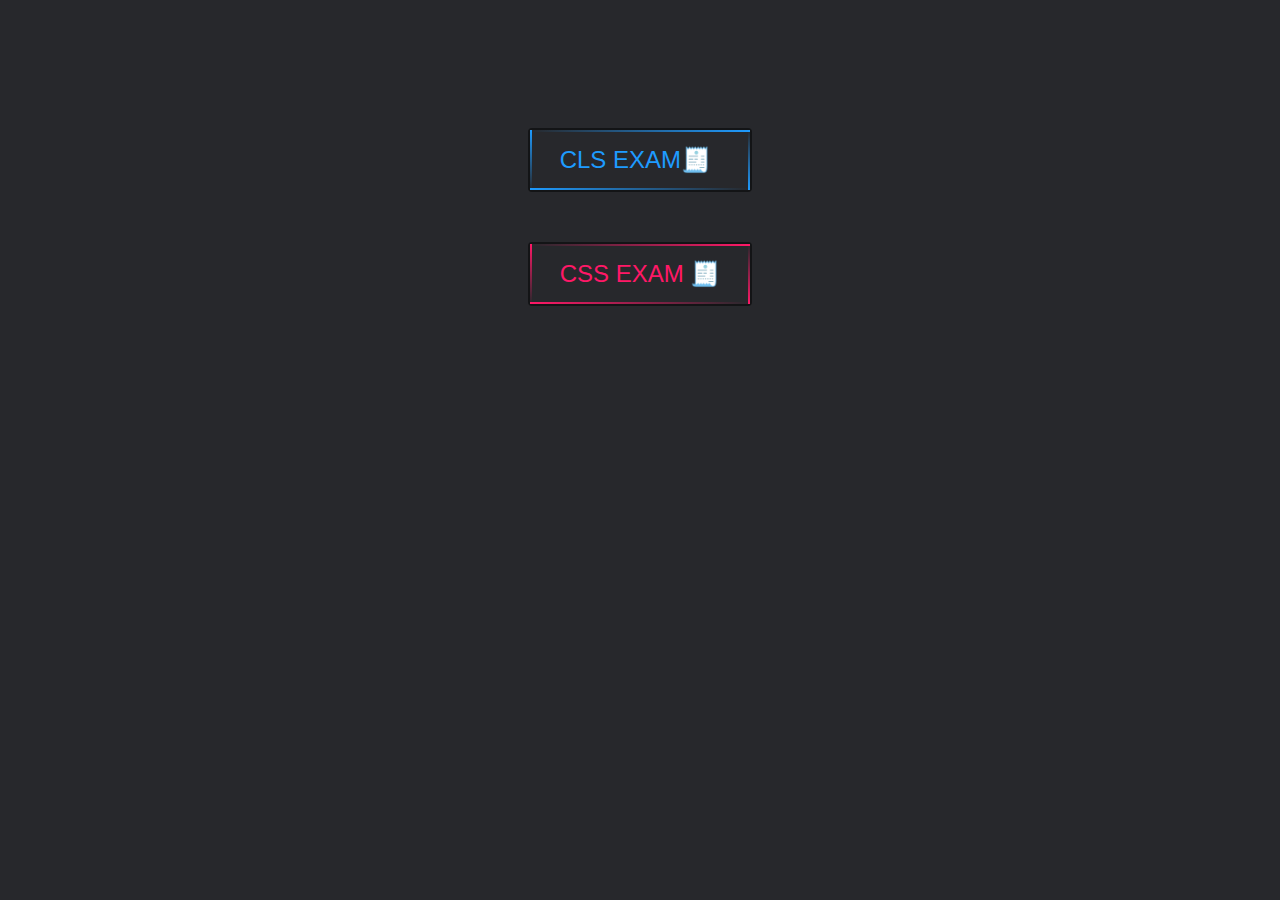
<file: button.html>
<!DOCTYPE html>
<html lang="en">
<head>
  <meta charset="UTF-8">
  <meta name="viewport" content="width=device-width, initial-scale=1.0">
  <title>Animated Buttons</title>
  <style>
    * {
      margin: 0;
      padding: 0;
      box-sizing: border-box;
      font-family: 'Poppins', sans-serif;
    }
    body {
      display: flex;
      justify-content: center;
      align-items: center;
      flex-direction: column;
      height: auto;
      background-color: #27282c;
    }
    .container{
      display: flex;
      flex-direction: column;
      margin: 10%;
      margin-bottom: 40%;
    }
    .button {
      position: relative;
      display: inline-block;
      padding: 16px 30px;
      font-size: 1.5rem;
      color: var(--color);
      text-decoration: none;
      border: 2px solid rgba(0, 0, 0, 0.5);
      border-radius: 4px;
      transition: 0.5s;
      margin-bottom: 50px; /* Adds 20px space below each button */
    }
    .button:hover {
      color: #fff;
      background-color: var(--color);
      box-shadow: 0 0 35px var(--color);
    }
    .button span {
      position: absolute;
      display: block;
    }
    .button span:nth-child(1) {
      top: 0;
      left: 0;
      width: 100%;
      height: 2px;
      background: linear-gradient(90deg, transparent, var(--color));
      animation: animate1 1s linear infinite;
    }
    @keyframes animate1 {
      0% { left: -100%; }
      100% { left: 100%; }
    }
    .button span:nth-child(2) {
      top: 0;
      right: 0;
      width: 2px;
      height: 100%;
      background: linear-gradient(180deg, transparent, var(--color));
      animation: animate2 1s linear infinite;
      animation-delay: 0.25s;
    }
    @keyframes animate2 {
      0% { top: -100%; }
      100% { top: 100%; }
    }
    .button span:nth-child(3) {
      bottom: 0;
      right: 0;
      width: 100%;
      height: 2px;
      background: linear-gradient(270deg, transparent, var(--color));
      animation: animate3 1s linear infinite;
      animation-delay: 0.5s;
    }
    @keyframes animate3 {
      0% { right: -100%; }
      100% { right: 100%; }
    }
    .button span:nth-child(4) {
      bottom: 0;
      left: 0;
      width: 2px;
      height: 100%;
      background: linear-gradient(360deg, transparent, var(--color));
      animation: animate4 1s linear infinite;
      animation-delay: 0.75s;
    }
    @keyframes animate4 {
      0% { bottom: -100%; }
      100% { bottom: 100%; }
    }
  </style>
</head>
<body>
  
  <div class="container">
  
  <a class="button" href="https://sweetkillervk.github.io/Kyp-exam/" style="--color:#1e9bff;"><span></span><span></span><span></span><span></span>CLS EXAM🧾</a>
  <a class="button" href="https://sweetkillervk.github.io/Kyp-cls-exam/" style="--color:#ff1867;"><span></span><span></span><span></span><span></span>CSS EXAM 🧾</a>
  
  </div>
</body>
  </html>
</file>
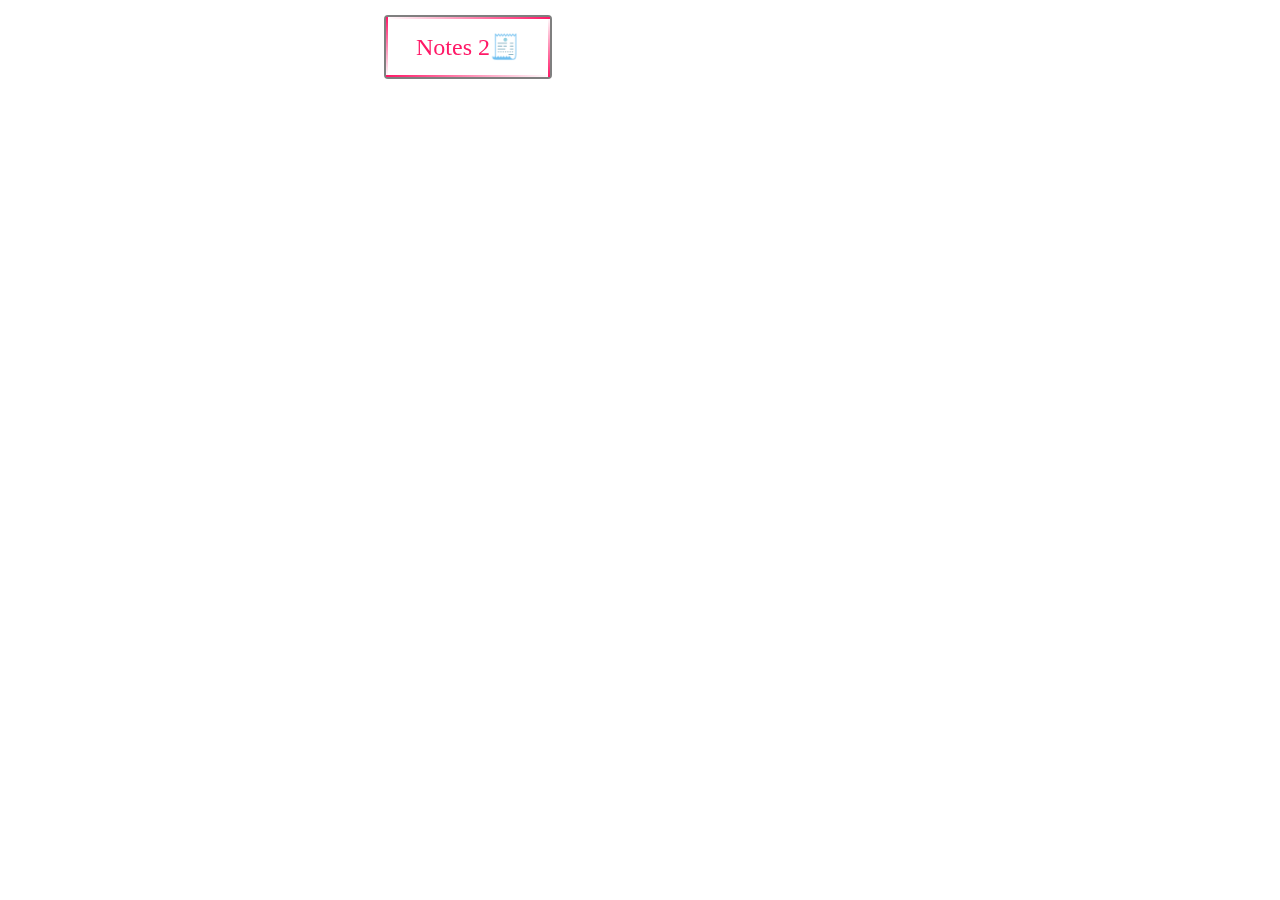
<file: index2.html>
<!DOCTYPE html>
<html lang="en">
<head>
    <meta charset="UTF-8">
    <meta name="viewport" content="width=device-width, initial-scale=1.0">
    <title>Document</title>
</head>

<style>
  
    .buttonglow {
    position: relative;
    display: inline-block;
    padding: 16px 30px;
    font-size: 1.5rem;
    color: var(--color);
    text-decoration: none;
    position: fixed;
    top: 15px;
    left: 30%;
    z-index: 9999;
    border: 2px solid rgba(0, 0, 0, 0.5);
    border-radius: 4px;
    transition: 0.5s;
    margin-bottom: 50px;
  }
  .b.buttonglow:hover {
    color: #fff;
    background-color: var(--color);
    box-shadow: 0 0 35px var(--color);
  }
  .buttonglow span {
    position: absolute;
    display: block;
  }
  .buttonglow span:nth-child(1) {
    top: 0;
    left: 0;
    width: 100%;
    height: 2px;
    background: linear-gradient(90deg, transparent, var(--color));
    animation: animate1 1s linear infinite;
  }
  @keyframes animate1 {
    0% { left: -100%; }
    100% { left: 100%; }
  }
  .buttonglow span:nth-child(2) {
    top: 0;
    right: 0;
    width: 2px;
    height: 100%;
    background: linear-gradient(180deg, transparent, var(--color));
    animation: animate2 1s linear infinite;
    animation-delay: 0.25s;
  }
  @keyframes animate2 {
    0% { top: -100%; }
    100% { top: 100%; }
  }
  .buttonglow span:nth-child(3) {
    bottom: 0;
    right: 0;
    width: 100%;
    height: 2px;
    background: linear-gradient(270deg, transparent, var(--color));
    animation: animate3 1s linear infinite;
    animation-delay: 0.5s;
  }
  @keyframes animate3 {
    0% { right: -100%; }
    100% { right: 100%; }
  }
  .buttonglow span:nth-child(4) {
    bottom: 0;
    left: 0;
    width: 2px;
    height: 100%;
    background: linear-gradient(360deg, transparent, var(--color));
    animation: animate4 1s linear infinite;
    animation-delay: 0.75s;
  }
  @keyframes animate4 {
    0% { bottom: -100%; }
    100% { bottom: 100%; }
  }
    
  </style> 

<body>


    <a class="buttonglow" href="answer.html" style="--color:#ff1867;">
        <span></span><span></span><span></span><span></span>Notes 2🧾
      </a>
    
</body>
</html>
</file>
<file: style.css>
/* Google Fonts */
@import url('https://fonts.googleapis.com/css2?family=Poppins:wght@200;300;400;500&display=swap');

/* Global Styles */
* {
  box-sizing: border-box;
}

body {
  background-color: #b8c6db;
  background-image: url(webbk.jpg); /* Replace with your desired background image */
  font-family: 'Poppins', sans-serif;
  display: flex;
  align-items: center;
  justify-content: center;
  height: 100vh;
  overflow: hidden;
  margin: 0;
  transition: 2s ease;
}


.buttonglow {
  position: relative;
  display: inline-block;
  padding: 16px 30px;
  font-size: 1.5rem;
  color: var(--color);
  text-decoration: none;
  position: fixed;
  background-color: rgba(255, 255, 255, 0.363);
  top: 15px;
  left: 30%;
  z-index: 9999;
  border: 2px solid rgba(0, 0, 0, 0.5);
  border-radius: 4px;
  transition: 0.5s;
  margin-bottom: 50px;
}
.b.buttonglow:hover {
  color: #fff;
  background-color: var(--color);
  box-shadow: 0 0 35px var(--color);
}
.buttonglow span {
  position: absolute;
  display: block;
}
.buttonglow span:nth-child(1) {
  top: 0;
  left: 0;
  width: 100%;
  height: 2px;
  background: linear-gradient(90deg, transparent, var(--color));
  animation: animate1 1s linear infinite;
}
@keyframes animate1 {
  0% { left: -100%; }
  100% { left: 100%; }
}
.buttonglow span:nth-child(2) {
  top: 0;
  right: 0;
  width: 2px;
  height: 100%;
  background: linear-gradient(180deg, transparent, var(--color));
  animation: animate2 1s linear infinite;
  animation-delay: 0.25s;
}
@keyframes animate2 {
  0% { top: -100%; }
  100% { top: 100%; }
}
.buttonglow span:nth-child(3) {
  bottom: 0;
  right: 0;
  width: 100%;
  height: 2px;
  background: linear-gradient(270deg, transparent, var(--color));
  animation: animate3 1s linear infinite;
  animation-delay: 0.5s;
}
@keyframes animate3 {
  0% { right: -100%; }
  100% { right: 100%; }
}
.buttonglow span:nth-child(4) {
  bottom: 0;
  left: 0;
  width: 2px;
  height: 100%;
  background: linear-gradient(360deg, transparent, var(--color));
  animation: animate4 1s linear infinite;
  animation-delay: 0.75s;
}
@keyframes animate4 {
  0% { bottom: -100%; }
  100% { bottom: 100%; }
}



/* Quiz Container */
.quiz-container {
  width: 500px;
  padding: 20px;
  color: #ffffff;
  font-family: Arial, sans-serif;
  background: url(bk1.jpg); /* Replace with your desired background image */
  background-color: rgb(245, 245, 245);
  border-radius: 15px;
  background-size: cover;
  background-position: center;
  box-shadow: 0px 8px 15px rgba(0, 0, 0, 0.2);
  position: relative;
  transition: transform 0.3s ease, background-color 0.3s ease;
}

.quiz-container:hover {
  background-color: rgba(0, 4, 255, 0.2);
  transform: scale(1.03);
}

/* Timer Style */
#timer {
  position: absolute;
  top: 10px;
  right: 10px;
  font-size: 2rem;
  font-weight: bold;
  color: #fff;
  padding: 5px 10px;
  background-color: rgba(0, 0, 0, 0.5);
  border-radius: 5px;
}

#timer.warning {
  animation: timerAnimation 5s infinite;
}

/* Login Form */
#loginForm {
  text-align: left;
  width: 500px;
  padding: 20px;
  color: #ffffff;
  font-family: Arial, sans-serif;
  background: url(bk1.jpg); /* Replace with your desired background image */
  background-color: rgb(245, 245, 245);
  border-radius: 10px;
  background-size: cover;
  background-position: center;
  box-shadow: 0px 6px 15px rgba(0, 0, 0, 0.15);
}

#loginForm h2 {
  font-size: 1.8rem;
  margin-bottom: 20px;
  color: red;
  text-align: center;
  font-family: Algerian;
  text-shadow: 1px 1px 5px #444;
}

#studentForm input {
  width: 100%;
  padding: 10px;
  margin: 10px 0;
  font-size: 1.2rem;
  border-radius: 5px;
  border: 2px solid greenyellow;
  transition: all 0.3s ease;
}

#studentForm input:focus {
  border-color: #44b927;
  box-shadow: 0 0 8px rgba(68, 185, 39, 0.7);
}

/* Buttons */
button {
  width: 100%;
  padding: 10px;
  margin-top: 20px;
  font-size: 1.2rem;
  font-family: Algerian, sans-serif;
  color: rgb(0, 4, 255);
  border: none;
  cursor: pointer;
  border-radius: 10px;
  background: linear-gradient(145deg, #34eb4f, #24f309);
  box-shadow: 0px 4px 8px rgba(0, 0, 0, 0.2);
  transition: all 0.3s ease;
}

button:hover {
  background-color: #e400be;
  color: beige;
  transform: scale(1.05);
}

button:focus {
  outline: none;
  background-color: #44b927;
}

/* Quiz Section */
#quizSection {
  display: none;
}

.quiz-header {
  padding: 20px;
  text-align: center;
}

h2 {
  font-size: 1.6rem;
  margin: 20px 0;
  color: #333;
}

ul {
  list-style-type: none;
  padding: 0;
  margin: 20px 0;
  text-align: left;
}

ul li {
  font-size: 1.2rem;
  margin: 1rem 0;
}

ul li label {
  cursor: pointer;
}

.answer {
  margin-right: 10px;
}

/* Marksheet Section */
#marksheet {
  display: none;
  text-align: center;
  color: black;
  font-family: Arial, sans-serif;
  background: linear-gradient(135deg, rgba(255, 255, 255, 0.8), rgba(240, 240, 240, 0.5)), url(bk2.jpg);
  background-color: rgb(245, 245, 245, 0.8);
  border-radius: 15px;
  background-size: cover;
  background-position: center;
  box-shadow: 0px 8px 20px rgba(0, 0, 0, 0.3);
}

#marksheet h2 {
  font-size: 2rem;
  margin-bottom: 20px;
  color: red;
  font-family: Algerian;
  text-shadow: 1px 1px 5px #000;
}

#marksheet p {
  font-size: 1.2rem;
  margin: 10px 0;
  line-height: 1.6;
}

#marksheet button {
  width: auto;
  padding: 10px 20px;
  margin-top: 20px;
  font-size: 1.2rem;
  font-family: Algerian, sans-serif;
  color: rgb(0, 4, 255);
  border: none;
  cursor: pointer;
  border-radius: 10px;
  background: linear-gradient(145deg, #34eb4f, #24f309);
  transition: all 0.3s ease;
}

#marksheet button:hover {
  background-color: #e400be;
  color: beige;
  transform: scale(1.1);
}

/* Animation */
@keyframes abtn {
  0% {
    box-shadow: 0px 0px 10px 5px rgb(255, 0, 191);
    transform: rotate(1deg);
  }
  25% {
    box-shadow: 0px 0px 10px 5px rgb(255, 0, 0);
    transform: rotate(-1deg);
  }
  50% {
    box-shadow: 0px 0px 10px 5px rgb(251, 255, 0);
    transform: rotate(1deg);
  }
  75% {
    box-shadow: 0px 0px 10px 5px rgb(30, 255, 0);
    transform: rotate(-1deg);
  }
  100% {
    box-shadow: 0px 0px 10px 5px rgb(255, 0, 242);
    transform: rotate(1deg);
  }
}
</file>
